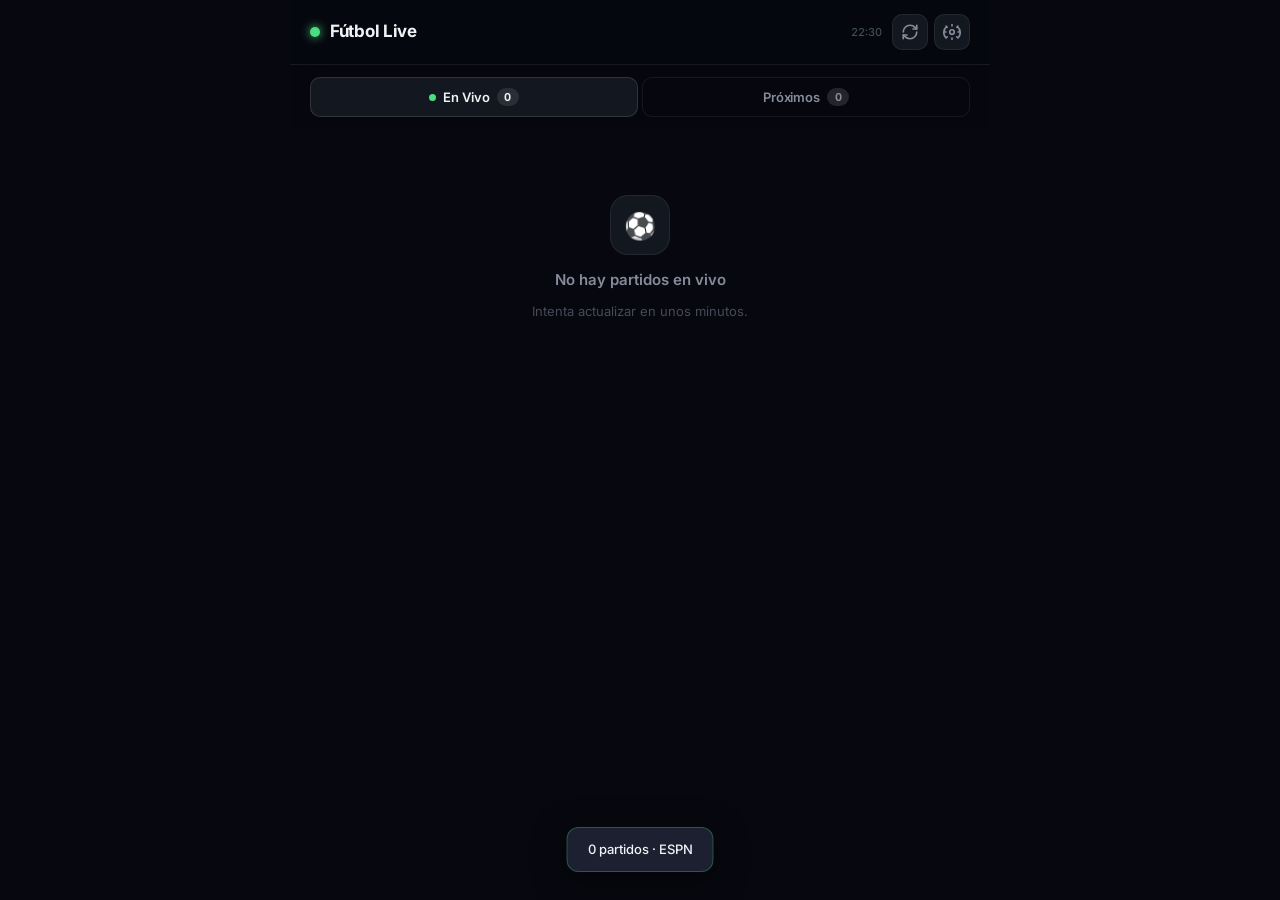
<file: index.html>
<!DOCTYPE html>
<html lang="es">
<head>
    <meta charset="UTF-8">
    <meta name="viewport" content="width=device-width, initial-scale=1.0">
    <meta name="description" content="Resultados y próximos partidos de fútbol en tiempo real.">
    <meta name="theme-color" content="#07080F">
    <title>Fútbol Live</title>
    <link rel="manifest" href="manifest.json">
    <link rel="preconnect" href="https://fonts.googleapis.com">
    <link rel="preconnect" href="https://fonts.gstatic.com" crossorigin>
    <link href="https://fonts.googleapis.com/css2?family=Inter:wght@400;500;600;700;800;900&display=swap" rel="stylesheet">
    <style>
/* ── Reset & Base ────────────────────────────── */
*, *::before, *::after { margin: 0; padding: 0; box-sizing: border-box; }

:root {
    --bg:        #07080F;
    --surface:   #0E1018;
    --card:      #131720;
    --card-hov:  #181D2A;
    --border:    rgba(255,255,255,.07);
    --border-hi: rgba(255,255,255,.12);

    --live:      #4ADE80;
    --live-dim:  rgba(74,222,128,.12);
    --upcoming:  #60A5FA;
    --upcoming-dim: rgba(96,165,250,.1);

    --text:      #F1F2F5;
    --text-2:    #868B99;
    --text-3:    #454A58;

    --font: 'Inter', -apple-system, BlinkMacSystemFont, sans-serif;
    --r-card: 16px;
    --r-sm:   8px;
}

html { -webkit-tap-highlight-color: transparent; }

body {
    font-family: var(--font);
    background: var(--bg);
    color: var(--text);
    line-height: 1.5;
    min-height: 100svh;
    overscroll-behavior: none;
}

/* ── App Shell ───────────────────────────────── */
.app {
    max-width: 700px;
    margin: 0 auto;
    padding-bottom: 40px;
}

/* ── Header ──────────────────────────────────── */
.header {
    position: sticky;
    top: 0;
    z-index: 50;
    background: rgba(7,8,15,.85);
    backdrop-filter: blur(20px);
    -webkit-backdrop-filter: blur(20px);
    border-bottom: 1px solid var(--border);
}

.header-inner {
    display: flex;
    align-items: center;
    justify-content: space-between;
    padding: 14px 20px;
}

.brand {
    display: flex;
    align-items: center;
    gap: 10px;
}

.brand-dot {
    width: 10px;
    height: 10px;
    border-radius: 50%;
    background: var(--live);
    box-shadow: 0 0 10px var(--live);
    animation: breathe 3s ease-in-out infinite;
}

@keyframes breathe {
    0%,100% { box-shadow: 0 0 6px var(--live); opacity:.9; }
    50%      { box-shadow: 0 0 16px var(--live); opacity:1; }
}

.brand-name {
    font-size: 17px;
    font-weight: 700;
    letter-spacing: -.3px;
    color: var(--text);
}

.header-right {
    display: flex;
    align-items: center;
    gap: 6px;
}

.last-updated {
    font-size: 11px;
    font-weight: 500;
    color: var(--text-3);
    margin-right: 4px;
    font-variant-numeric: tabular-nums;
}

.icon-btn {
    width: 36px;
    height: 36px;
    border-radius: 10px;
    border: 1px solid var(--border);
    background: var(--card);
    color: var(--text-2);
    display: flex;
    align-items: center;
    justify-content: center;
    cursor: pointer;
    transition: background .15s, color .15s, border-color .15s;
}

.icon-btn:hover {
    background: var(--card-hov);
    color: var(--text);
    border-color: var(--border-hi);
}

.icon-btn.spinning svg {
    animation: spin .6s linear infinite;
}

.install-btn {
    display: none;
    align-items: center;
    gap: 6px;
    padding: 7px 14px;
    border-radius: 10px;
    border: 1px solid rgba(74,222,128,.3);
    background: rgba(74,222,128,.1);
    color: var(--live);
    font-family: var(--font);
    font-size: 12px;
    font-weight: 700;
    cursor: pointer;
    transition: all .2s;
    letter-spacing: -.1px;
    white-space: nowrap;
}

.install-btn.show { display: flex; }

.install-btn:hover {
    background: rgba(74,222,128,.18);
    border-color: rgba(74,222,128,.5);
}

.install-btn svg { flex-shrink: 0; }

@keyframes spin { to { transform: rotate(360deg); } }

/* ── Tabs ────────────────────────────────────── */
.tabs {
    display: flex;
    gap: 4px;
    padding: 12px 20px;
    position: sticky;
    top: 65px;
    z-index: 40;
    background: rgba(7,8,15,.9);
    backdrop-filter: blur(20px);
    -webkit-backdrop-filter: blur(20px);
}

.tab {
    flex: 1;
    display: flex;
    align-items: center;
    justify-content: center;
    gap: 7px;
    padding: 10px 14px;
    border-radius: 10px;
    border: 1px solid var(--border);
    background: transparent;
    color: var(--text-2);
    font-family: var(--font);
    font-size: 13px;
    font-weight: 600;
    cursor: pointer;
    transition: all .2s ease;
    letter-spacing: -.1px;
}

.tab:hover:not(.active) {
    background: var(--card);
    color: var(--text);
}

.tab.active {
    background: var(--card);
    color: var(--text);
    border-color: var(--border-hi);
}

.tab-live-dot {
    width: 7px;
    height: 7px;
    border-radius: 50%;
    background: var(--live);
    flex-shrink: 0;
    animation: pulse-dot 1.8s ease-in-out infinite;
}

.tab:not(.active) .tab-live-dot { opacity: .4; animation: none; }

@keyframes pulse-dot {
    0%,100% { transform: scale(1); opacity: 1; }
    50%      { transform: scale(1.35); opacity: .7; }
}

.tab-count {
    font-size: 11px;
    font-weight: 700;
    background: var(--border-hi);
    padding: 2px 7px;
    border-radius: 999px;
    min-width: 22px;
    text-align: center;
    font-variant-numeric: tabular-nums;
}

.tab.active .tab-count { background: rgba(255,255,255,.1); }

/* ── Content ─────────────────────────────────── */
.content { padding: 0 14px; }

.tab-content { display: none; }
.tab-content.active { display: block; }

/* ── Matches List ────────────────────────────── */
.matches-list { display: flex; flex-direction: column; gap: 8px; padding-top: 6px; }

/* ── League Group ────────────────────────────── */
.league-group { margin-top: 10px; }

.league-group-header {
    display: flex;
    align-items: center;
    gap: 10px;
    padding: 14px 6px 8px;
    font-size: 11px;
    font-weight: 700;
    letter-spacing: .6px;
    text-transform: uppercase;
    color: var(--text-2);
}

.league-group-header .flag {
    font-size: 22px;
    line-height: 1;
    filter: drop-shadow(0 1px 3px rgba(0,0,0,.4));
}

/* ── Match Card ──────────────────────────────── */
.match-card {
    background: var(--card);
    border: 1px solid var(--border);
    border-radius: var(--r-card);
    padding: 16px;
    display: grid;
    grid-template-columns: 1fr auto 1fr;
    align-items: center;
    gap: 12px;
    cursor: default;
    transition: background .18s, border-color .18s, transform .18s;
    position: relative;
    overflow: hidden;
}

.match-card::before {
    content: '';
    position: absolute;
    top: 0; left: 0;
    width: 3px;
    height: 100%;
    border-radius: 3px 0 0 3px;
}

.match-card.live::before   { background: var(--live); }
.match-card.upcoming::before { background: var(--upcoming); }

.match-card:hover {
    background: var(--card-hov);
    border-color: var(--border-hi);
    transform: translateY(-1px);
}

/* Status strip at top */
.card-top {
    position: absolute;
    top: 0; left: 0; right: 0;
    display: flex;
    justify-content: flex-end;
    padding: 8px 12px 0;
}

/* ── Team Column ─────────────────────────────── */
.team-col {
    display: flex;
    flex-direction: column;
    align-items: center;
    gap: 8px;
    text-align: center;
    padding-top: 10px;
}

.team-logo-wrap {
    width: 48px;
    height: 48px;
    border-radius: 50%;
    background: rgba(255,255,255,.04);
    border: 1px solid var(--border);
    display: flex;
    align-items: center;
    justify-content: center;
    overflow: hidden;
    flex-shrink: 0;
}

.team-logo-wrap img {
    width: 38px;
    height: 38px;
    object-fit: contain;
    display: block;
}

.team-name {
    font-size: 12px;
    font-weight: 600;
    color: var(--text-2);
    max-width: 110px;
    line-height: 1.3;
    text-wrap: balance;
}

/* ── Score Center ────────────────────────────── */
.score-col {
    display: flex;
    flex-direction: column;
    align-items: center;
    gap: 6px;
    min-width: 80px;
}

.score-board {
    display: flex;
    align-items: center;
    gap: 2px;
}

.score-num {
    font-size: 32px;
    font-weight: 900;
    letter-spacing: -1px;
    font-variant-numeric: tabular-nums;
    color: var(--text);
    line-height: 1;
    min-width: 28px;
    text-align: center;
}

.score-sep {
    font-size: 22px;
    font-weight: 300;
    color: var(--text-3);
    margin: 0 2px;
    line-height: 1;
}

.match-card.live .score-num {
    color: var(--live);
}

.status-pill {
    font-size: 10px;
    font-weight: 700;
    letter-spacing: .5px;
    text-transform: uppercase;
    padding: 3px 9px;
    border-radius: 999px;
    white-space: nowrap;
}

.status-pill.live {
    background: var(--live-dim);
    color: var(--live);
    display: flex;
    align-items: center;
    gap: 4px;
}

.status-pill.live::before {
    content: '';
    display: inline-block;
    width: 5px;
    height: 5px;
    border-radius: 50%;
    background: var(--live);
    animation: pulse-dot 1.4s infinite;
    flex-shrink: 0;
}

.status-pill.upcoming {
    background: var(--upcoming-dim);
    color: var(--upcoming);
}

.match-time {
    font-size: 11px;
    font-weight: 500;
    color: var(--text-3);
    text-align: center;
    font-variant-numeric: tabular-nums;
    margin-top: 2px;
}

/* ── Empty State ─────────────────────────────── */
.empty-state {
    display: flex;
    flex-direction: column;
    align-items: center;
    padding: 60px 20px;
    gap: 10px;
    color: var(--text-3);
    text-align: center;
}

.empty-icon-wrap {
    width: 60px;
    height: 60px;
    border-radius: 18px;
    background: var(--card);
    border: 1px solid var(--border);
    display: flex;
    align-items: center;
    justify-content: center;
    font-size: 26px;
    margin-bottom: 4px;
}

.empty-state h3 {
    font-size: 15px;
    font-weight: 600;
    color: var(--text-2);
}

.empty-state p {
    font-size: 13px;
    color: var(--text-3);
}

/* ── Skeletons ───────────────────────────────── */
.skeleton-wrap { display: flex; flex-direction: column; gap: 8px; padding-top: 6px; }

.skeleton-card {
    background: var(--card);
    border: 1px solid var(--border);
    border-radius: var(--r-card);
    height: 100px;
    animation: shimmer 1.4s ease-in-out infinite;
}

@keyframes shimmer {
    0%,100% { opacity: .5; }
    50%      { opacity: 1; }
}

/* ── Settings Modal ──────────────────────────── */
.modal {
    position: fixed;
    inset: 0;
    z-index: 200;
    display: flex;
    align-items: flex-end;
    justify-content: center;
}

.modal.hidden { display: none; }

.modal-backdrop {
    position: absolute;
    inset: 0;
    background: rgba(0,0,0,.6);
    backdrop-filter: blur(4px);
    -webkit-backdrop-filter: blur(4px);
}

.modal-sheet {
    position: relative;
    width: 100%;
    max-width: 700px;
    background: #111420;
    border-radius: 24px 24px 0 0;
    border: 1px solid var(--border-hi);
    border-bottom: none;
    padding: 12px 24px 40px;
    animation: slide-up .25s ease;
}

@keyframes slide-up {
    from { transform: translateY(100%); }
    to   { transform: translateY(0); }
}

.modal-handle {
    width: 36px;
    height: 4px;
    border-radius: 2px;
    background: var(--border-hi);
    margin: 0 auto 20px;
}

.modal-header {
    display: flex;
    align-items: center;
    justify-content: space-between;
    margin-bottom: 24px;
}

.modal-header h3 {
    font-size: 17px;
    font-weight: 700;
}

.setting-label {
    display: block;
    font-size: 12px;
    font-weight: 600;
    letter-spacing: .4px;
    text-transform: uppercase;
    color: var(--text-3);
    margin-bottom: 10px;
}

.segment-control {
    display: flex;
    gap: 4px;
    background: var(--surface);
    border: 1px solid var(--border);
    border-radius: 10px;
    padding: 4px;
    margin-bottom: 20px;
}

.seg-btn {
    flex: 1;
    padding: 8px 4px;
    border: none;
    border-radius: 7px;
    background: transparent;
    color: var(--text-2);
    font-family: var(--font);
    font-size: 13px;
    font-weight: 600;
    cursor: pointer;
    transition: all .15s;
}

.seg-btn.active {
    background: var(--card-hov);
    color: var(--text);
    border: 1px solid var(--border-hi);
}

.info-pill {
    display: flex;
    align-items: center;
    gap: 7px;
    font-size: 12px;
    color: var(--text-3);
    background: var(--surface);
    border: 1px solid var(--border);
    border-radius: 10px;
    padding: 10px 14px;
}

.modal-footer {
    margin-top: 20px;
}

.btn-primary {
    width: 100%;
    padding: 14px;
    background: var(--live);
    color: #021a0a;
    border: none;
    border-radius: 12px;
    font-family: var(--font);
    font-size: 15px;
    font-weight: 700;
    cursor: pointer;
    transition: opacity .15s;
    letter-spacing: -.2px;
}

.btn-primary:hover { opacity: .88; }

/* ── Toast ───────────────────────────────────── */
.toast {
    position: fixed;
    bottom: 28px;
    left: 50%;
    transform: translateX(-50%);
    background: #1C2030;
    border: 1px solid var(--border-hi);
    color: var(--text);
    padding: 12px 20px;
    border-radius: 12px;
    box-shadow: 0 8px 32px rgba(0,0,0,.5);
    z-index: 300;
    font-size: 13px;
    font-weight: 500;
    white-space: nowrap;
    max-width: calc(100vw - 40px);
    overflow: hidden;
    text-overflow: ellipsis;
    animation: toast-in .2s ease;
}

@keyframes toast-in {
    from { opacity: 0; transform: translateX(-50%) translateY(10px); }
    to   { opacity: 1; transform: translateX(-50%) translateY(0); }
}

.toast.hidden { display: none; }
.toast.success { border-color: rgba(74,222,128,.3); }
.toast.error   { border-color: rgba(248,113,113,.3); }

/* ── Responsive ──────────────────────────────── */
@media (max-width: 480px) {
    .content { padding: 0 10px; }
    .tabs { padding: 10px 14px; }
    .header-inner { padding: 12px 16px; }
    .team-logo-wrap { width: 42px; height: 42px; }
    .team-logo-wrap img { width: 32px; height: 32px; }
    .score-num { font-size: 28px; }
    .team-name { font-size: 11px; max-width: 90px; }
}

</style>
    <link rel="icon" href="data:image/svg+xml,%3Csvg xmlns='http://www.w3.org/2000/svg' viewBox='0 0 100 100'%3E%3Ccircle cx='50' cy='50' r='48' fill='%234ade80'/%3E%3Ctext y='.9em' font-size='72' x='12'%3E⚽%3C/text%3E%3C/svg%3E">
</head>
<body>
    <div class="app">

        <!-- Header -->
        <header class="header">
            <div class="header-inner">
                <div class="brand">
                    <div class="brand-dot"></div>
                    <span class="brand-name">Fútbol Live</span>
                </div>
                <div class="header-right">
                    <button id="install-btn" class="install-btn" title="Instalar app">
                        <svg width="14" height="14" viewBox="0 0 24 24" fill="none" stroke="currentColor" stroke-width="2.5" stroke-linecap="round" stroke-linejoin="round"><path d="M21 15v4a2 2 0 0 1-2 2H5a2 2 0 0 1-2-2v-4"/><polyline points="7 10 12 15 17 10"/><line x1="12" y1="15" x2="12" y2="3"/></svg>
                        Instalar
                    </button>
                    <div id="last-updated" class="last-updated">--:--</div>
                    <button id="refresh-btn" class="icon-btn" title="Actualizar">
                        <svg width="18" height="18" viewBox="0 0 24 24" fill="none" stroke="currentColor" stroke-width="2.2" stroke-linecap="round" stroke-linejoin="round"><path d="M3 12a9 9 0 0 1 9-9 9.75 9.75 0 0 1 6.74 2.74L21 8"/><path d="M21 3v5h-5"/><path d="M21 12a9 9 0 0 1-9 9 9.75 9.75 0 0 1-6.74-2.74L3 16"/><path d="M8 16H3v5"/></svg>
                    </button>
                    <button id="settings-btn" class="icon-btn" title="Configuración">
                        <svg width="18" height="18" viewBox="0 0 24 24" fill="none" stroke="currentColor" stroke-width="2.2" stroke-linecap="round" stroke-linejoin="round"><circle cx="12" cy="12" r="3"/><path d="M19.07 4.93a10 10 0 0 1 1.41 14.43M4.93 4.93a10 10 0 0 0-1.41 14.43M12 2v2M12 20v2M4.22 4.22l1.42 1.42M18.36 18.36l1.42 1.42M2 12h2M20 12h2M4.22 19.78l1.42-1.42M18.36 5.64l1.42-1.42"/></svg>
                    </button>
                </div>
            </div>
        </header>

        <!-- Tabs -->
        <nav class="tabs">
            <button class="tab active" data-tab="live">
                <span class="tab-live-dot"></span>
                En Vivo
                <span class="tab-count" id="live-count">0</span>
            </button>
            <button class="tab" data-tab="upcoming">
                Próximos
                <span class="tab-count" id="upcoming-count">0</span>
            </button>
        </nav>

        <!-- Content -->
        <main class="content">

            <!-- Live Tab -->
            <div id="live-tab" class="tab-content active">
                <div id="live-matches" class="matches-list">
                    <div class="skeleton-wrap">
                        <div class="skeleton-card"></div>
                        <div class="skeleton-card"></div>
                        <div class="skeleton-card"></div>
                    </div>
                </div>
            </div>

            <!-- Upcoming Tab -->
            <div id="upcoming-tab" class="tab-content">
                <div id="upcoming-matches" class="matches-list">
                    <div class="skeleton-wrap">
                        <div class="skeleton-card"></div>
                        <div class="skeleton-card"></div>
                        <div class="skeleton-card"></div>
                    </div>
                </div>
            </div>

        </main>

        <!-- Settings Modal -->
        <div id="settings-modal" class="modal hidden">
            <div class="modal-backdrop" id="close-settings-bg"></div>
            <div class="modal-sheet">
                <div class="modal-handle"></div>
                <div class="modal-header">
                    <h3>Configuración</h3>
                    <button class="icon-btn" id="close-settings">
                        <svg width="18" height="18" viewBox="0 0 24 24" fill="none" stroke="currentColor" stroke-width="2.5" stroke-linecap="round"><line x1="18" y1="6" x2="6" y2="18"/><line x1="6" y1="6" x2="18" y2="18"/></svg>
                    </button>
                </div>
                <div class="modal-body">
                    <label class="setting-label">Actualización automática</label>
                    <div class="segment-control" id="refresh-segment">
                        <button class="seg-btn" data-val="0">Off</button>
                        <button class="seg-btn" data-val="30">30s</button>
                        <button class="seg-btn active" data-val="45">45s</button>
                        <button class="seg-btn" data-val="60">1m</button>
                        <button class="seg-btn" data-val="120">2m</button>
                    </div>
                    <div class="info-pill">
                        <svg width="14" height="14" viewBox="0 0 24 24" fill="none" stroke="currentColor" stroke-width="2" stroke-linecap="round"><circle cx="12" cy="12" r="10"/><line x1="12" y1="8" x2="12" y2="12"/><line x1="12" y1="16" x2="12.01" y2="16"/></svg>
                        Datos en tiempo real vía ESPN · 12 ligas
                    </div>
                </div>
                <div class="modal-footer">
                    <button class="btn-primary" id="save-settings">Guardar</button>
                </div>
            </div>
        </div>

        <!-- Toast -->
        <div id="toast" class="toast hidden"></div>
    </div>

    <script>
// ⚽ Fútbol Live PWA — ESPN API
const ESPN_BASE = 'https://site.api.espn.com/apis/site/v2/sports/soccer';

const LEAGUES = [
    { slug: 'esp.1',          name: 'La Liga',              country: 'España',       flag: '🇪🇸' },
    { slug: 'eng.1',          name: 'Premier League',       country: 'Inglaterra',   flag: '🏴󠁧󠁢󠁥󠁮󠁧󠁿' },
    { slug: 'ita.1',          name: 'Serie A',              country: 'Italia',       flag: '🇮🇹' },
    { slug: 'ger.1',          name: 'Bundesliga',           country: 'Alemania',     flag: '🇩🇪' },
    { slug: 'fra.1',          name: 'Ligue 1',              country: 'Francia',      flag: '🇫🇷' },
    { slug: 'den.1',          name: 'Danish Superliga',     country: 'Dinamarca',    flag: '🇩🇰' },
    { slug: 'ned.1',          name: 'Eredivisie',           country: 'Países Bajos', flag: '🇳🇱' },
    { slug: 'nor.1',          name: 'Eliteserien',          country: 'Noruega',      flag: '🇳🇴' },
    { slug: 'por.1',          name: 'Primeira Liga',        country: 'Portugal',     flag: '🇵🇹' },
    { slug: 'chi.1',          name: 'Primera División',     country: 'Chile',        flag: '🇨🇱' },
    { slug: 'bra.1',          name: 'Brasileirão',          country: 'Brasil',       flag: '🇧🇷' },
    { slug: 'uefa.champions', name: 'Champions League',     country: 'Europa',       flag: '🏆' },
];

let autoRefreshInterval = null;
let currentTab = 'live';

// DOM
const liveMatchesEl    = document.getElementById('live-matches');
const upcomingMatchesEl= document.getElementById('upcoming-matches');
const liveCountEl      = document.getElementById('live-count');
const upcomingCountEl  = document.getElementById('upcoming-count');
const lastUpdatedEl    = document.getElementById('last-updated');
const refreshBtn       = document.getElementById('refresh-btn');
const settingsBtn      = document.getElementById('settings-btn');
const settingsModal    = document.getElementById('settings-modal');
const toastEl          = document.getElementById('toast');

// ── Toast ────────────────────────────────────────────────
function showToast(msg, type = 'success') {
    toastEl.textContent = msg;
    toastEl.className = `toast ${type}`;
    clearTimeout(toastEl._t);
    toastEl._t = setTimeout(() => toastEl.classList.add('hidden'), 2800);
}

// ── Formatters ───────────────────────────────────────────
function formatTime(utcDate) {
    return new Date(utcDate).toLocaleTimeString('es-ES', { hour: '2-digit', minute: '2-digit', hour12: false });
}

function formatDate(utcDate) {
    const d = new Date(utcDate);
    const today    = new Date();
    const tomorrow = new Date(today); tomorrow.setDate(today.getDate() + 1);
    if (d.toDateString() === today.toDateString())    return 'Hoy · ' + formatTime(utcDate);
    if (d.toDateString() === tomorrow.toDateString()) return 'Mañana · ' + formatTime(utcDate);
    return d.toLocaleDateString('es-ES', { weekday: 'short', day: 'numeric', month: 'short' }) + ' · ' + formatTime(utcDate);
}

// ── Fetch ────────────────────────────────────────────────
function getNextDates(days) {
    const pad = n => String(n).padStart(2, '0');
    const dates = [];
    for (let i = 0; i < days; i++) {
        const d = new Date();
        d.setDate(d.getDate() + i);
        dates.push(`${d.getFullYear()}${pad(d.getMonth()+1)}${pad(d.getDate())}`);
    }
    return dates;
}

async function fetchAllLeagues() {
    const dates = getNextDates(7);
    // Fetch each league × each day individually, then merge
    const tasks = [];
    LEAGUES.forEach(league => {
        dates.forEach(date => {
            tasks.push(
                fetch(`${ESPN_BASE}/${league.slug}/scoreboard?dates=${date}`)
                    .then(res => res.ok ? res.json() : null)
                    .then(data => ({ league, data }))
                    .catch(() => ({ league, data: null }))
            );
        });
    });
    return Promise.all(tasks);
}

function parseESPNMatches(leagueInfo, espnData) {
    if (!espnData?.events?.length) return [];
    const matches = [];
    espnData.events.forEach(event => {
        const comp   = event.competitions?.[0];
        if (!comp) return;
        const home   = comp.competitors?.find(c => c.homeAway === 'home') || comp.competitors?.[0];
        const away   = comp.competitors?.find(c => c.homeAway === 'away') || comp.competitors?.[1];
        if (!home || !away) return;
        const status = comp.status || event.status || {};
        const state  = status.state || status.type?.state || 'pre';
        const isLive = state === 'in' || status.type?.name === 'STATUS_IN_PROGRESS';
        if (state === 'post' || status.type?.name === 'STATUS_FINAL') return;
        matches.push({
            id: event.id,
            league: leagueInfo.name,
            country: leagueInfo.country,
            flag: leagueInfo.flag,
            homeTeam: {
                name: home.team?.shortDisplayName || home.team?.displayName || 'Local',
                logo: home.team?.logo || '',
                score: parseInt(home.score) || 0
            },
            awayTeam: {
                name: away.team?.shortDisplayName || away.team?.displayName || 'Visitante',
                logo: away.team?.logo || '',
                score: parseInt(away.score) || 0
            },
            state,
            minute: status.displayClock || status.clock || '0\'',
            utcDate: event.date || comp.date,
            isLive,
            isUpcoming: state === 'pre'
        });
    });
    return matches;
}

// ── Render ───────────────────────────────────────────────
function createMatchCard(match) {
    const card = document.createElement('div');
    card.className = `match-card ${match.isLive ? 'live' : 'upcoming'}`;

    const statusPill = match.isLive
        ? `<div class="status-pill live">${match.minute}</div>`
        : `<div class="status-pill upcoming">${formatDate(match.utcDate)}</div>`;

    const FALLBACK = `data:image/svg+xml,%3Csvg xmlns='http://www.w3.org/2000/svg' viewBox='0 0 40 40'%3E%3Ccircle cx='20' cy='20' r='19' fill='%23131720'/%3E%3C/svg%3E`;

    card.innerHTML = `
        <div class="team-col">
            <div class="team-logo-wrap">
                <img src="${match.homeTeam.logo || FALLBACK}" alt="${match.homeTeam.name}" onerror="this.src='${FALLBACK}'">
            </div>
            <div class="team-name">${match.homeTeam.name}</div>
        </div>

        <div class="score-col">
            <div class="score-board">
                <span class="score-num">${match.isLive ? match.homeTeam.score : '—'}</span>
                <span class="score-sep">:</span>
                <span class="score-num">${match.isLive ? match.awayTeam.score : '—'}</span>
            </div>
            ${statusPill}
        </div>

        <div class="team-col">
            <div class="team-logo-wrap">
                <img src="${match.awayTeam.logo || FALLBACK}" alt="${match.awayTeam.name}" onerror="this.src='${FALLBACK}'">
            </div>
            <div class="team-name">${match.awayTeam.name}</div>
        </div>
    `;
    return card;
}

// Group matches by league and render
function renderMatches(container, matches, emptyMsg, emptyIcon = '⚽') {
    container.innerHTML = '';

    if (!matches.length) {
        container.innerHTML = `
            <div class="empty-state">
                <div class="empty-icon-wrap">${emptyIcon}</div>
                <h3>${emptyMsg}</h3>
                <p>Intenta actualizar en unos minutos.</p>
            </div>`;
        return;
    }

    // Agrupar por liga
    const groups = {};
    matches.forEach(m => {
        const key = m.league;
        if (!groups[key]) groups[key] = { meta: m, items: [] };
        groups[key].items.push(m);
    });

    Object.values(groups).forEach(({ meta, items }) => {
        const group = document.createElement('div');
        group.className = 'league-group';
        group.innerHTML = `
            <div class="league-group-header">
                <span class="flag">${meta.flag}</span>
                ${meta.league}
            </div>`;
        items.forEach(m => group.appendChild(createMatchCard(m)));
        container.appendChild(group);
    });
}

// ── Load Data ────────────────────────────────────────────
async function loadData() {
    // Skeleton already in HTML on first load; on refresh show mini skeletons
    if (liveMatchesEl.querySelector('.league-group, .empty-state')) {
        liveMatchesEl.innerHTML     = '<div class="skeleton-wrap"><div class="skeleton-card"></div><div class="skeleton-card"></div></div>';
        upcomingMatchesEl.innerHTML = '<div class="skeleton-wrap"><div class="skeleton-card"></div><div class="skeleton-card"></div></div>';
    }

    try {
        const results = await fetchAllLeagues();
        const allLive = [], allUpcoming = [];
        const seen = new Set();

        results.forEach(({ league, data }) => {
            if (!data) return;
            parseESPNMatches(league, data).forEach(m => {
                if (seen.has(m.id)) return;
                seen.add(m.id);
                if (m.isLive)     allLive.push(m);
                else if (m.isUpcoming) allUpcoming.push(m);
            });
        });

        allLive.sort((a, b) => (parseInt(b.minute) || 0) - (parseInt(a.minute) || 0));
        allUpcoming.sort((a, b) => new Date(a.utcDate) - new Date(b.utcDate));

        liveCountEl.textContent     = allLive.length;
        upcomingCountEl.textContent = allUpcoming.length;

        renderMatches(liveMatchesEl,     allLive,              'No hay partidos en vivo', '⚽');
        renderMatches(upcomingMatchesEl, allUpcoming.slice(0, 50), 'No hay próximos partidos', '📅');

        const now = new Date();
        lastUpdatedEl.textContent = now.toLocaleTimeString('es-ES', { hour: '2-digit', minute: '2-digit' });

        showToast(`${allLive.length + allUpcoming.length} partidos · ESPN`);
    } catch (err) {
        console.error(err);
        [liveMatchesEl, upcomingMatchesEl].forEach(el => {
            el.innerHTML = `<div class="empty-state"><div class="empty-icon-wrap">⚠️</div><h3>Error de conexión</h3><p>${err.message}</p></div>`;
        });
        showToast('No se pudo conectar con ESPN', 'error');
    }
}

// ── Tabs ─────────────────────────────────────────────────
document.querySelectorAll('.tab').forEach(tab => {
    tab.addEventListener('click', () => {
        document.querySelectorAll('.tab').forEach(t => t.classList.remove('active'));
        document.querySelectorAll('.tab-content').forEach(c => c.classList.remove('active'));
        tab.classList.add('active');
        document.getElementById(`${tab.dataset.tab}-tab`).classList.add('active');
        currentTab = tab.dataset.tab;
    });
});

// ── Settings ─────────────────────────────────────────────
function setupSettings() {
    const saved = localStorage.getItem('auto_refresh_interval') || '45';
    document.querySelectorAll('.seg-btn').forEach(btn => {
        btn.classList.toggle('active', btn.dataset.val === saved);
        btn.addEventListener('click', () => {
            document.querySelectorAll('.seg-btn').forEach(b => b.classList.remove('active'));
            btn.classList.add('active');
        });
    });

    settingsBtn.addEventListener('click', () => settingsModal.classList.remove('hidden'));
    document.getElementById('close-settings').addEventListener('click', () => settingsModal.classList.add('hidden'));
    document.getElementById('close-settings-bg').addEventListener('click', () => settingsModal.classList.add('hidden'));

    document.getElementById('save-settings').addEventListener('click', () => {
        const val = document.querySelector('.seg-btn.active')?.dataset.val || '45';
        localStorage.setItem('auto_refresh_interval', val);
        setupAutoRefresh();
        settingsModal.classList.add('hidden');
        showToast('Configuración guardada');
        loadData();
    });
}

// ── Auto refresh ─────────────────────────────────────────
function setupAutoRefresh() {
    clearInterval(autoRefreshInterval);
    const secs = parseInt(localStorage.getItem('auto_refresh_interval') || '45');
    if (secs > 0) {
        autoRefreshInterval = setInterval(() => {
            if (!settingsModal.classList.contains('hidden')) return;
            loadData();
        }, secs * 1000);
    }
}

// ── Refresh button ────────────────────────────────────────
refreshBtn.addEventListener('click', () => {
    refreshBtn.classList.add('spinning');
    loadData().finally(() => refreshBtn.classList.remove('spinning'));
});

document.addEventListener('keydown', e => {
    if (e.key === 'r' && document.activeElement.tagName !== 'INPUT') loadData();
});

// ── Service Worker ────────────────────────────────────────
if ('serviceWorker' in navigator) {
    window.addEventListener('load', () => navigator.serviceWorker.register('sw.js').catch(() => {}));
}

// ── PWA Install Prompt ────────────────────────────────────
let deferredPrompt = null;
const installBtn = document.getElementById('install-btn');

window.addEventListener('beforeinstallprompt', e => {
    e.preventDefault();
    deferredPrompt = e;
    installBtn.classList.add('show');
});

installBtn.addEventListener('click', async () => {
    if (!deferredPrompt) return;
    deferredPrompt.prompt();
    const { outcome } = await deferredPrompt.userChoice;
    if (outcome === 'accepted') {
        showToast('¡App instalada! 🎉');
    }
    deferredPrompt = null;
    installBtn.classList.remove('show');
});

window.addEventListener('appinstalled', () => {
    deferredPrompt = null;
    installBtn.classList.remove('show');
    showToast('Fútbol Live instalada ⚽');
});

// ── Init ──────────────────────────────────────────────────
setupSettings();
setupAutoRefresh();
loadData();
window.loadData = loadData;

</script>
</body>
</html>
</file>
